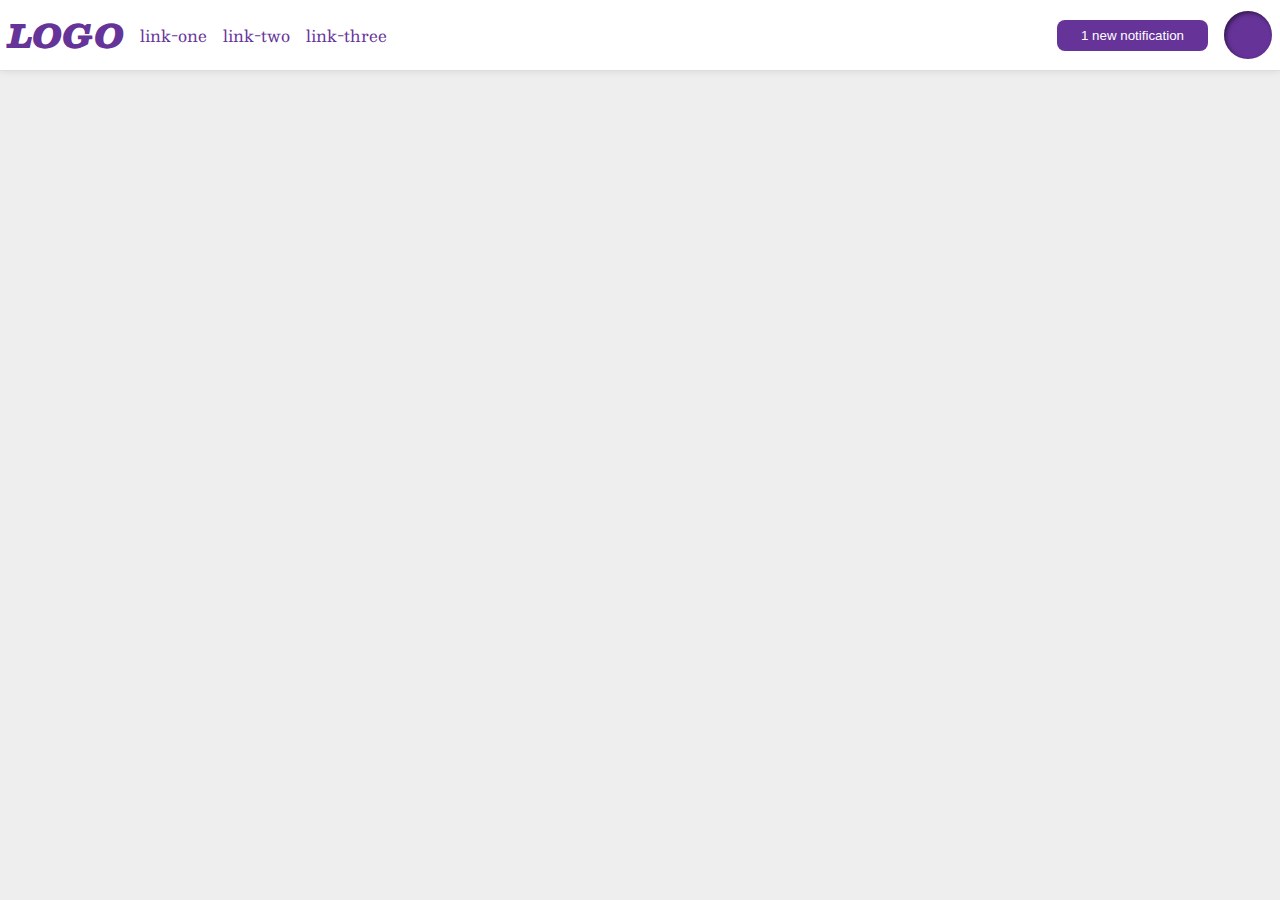
<file: flex/03-flex-header-2/index.html>
<!DOCTYPE html>
<html lang="en">
  <head>
    <meta charset="UTF-8">
    <meta http-equiv="X-UA-Compatible" content="IE=edge">
    <meta name="viewport" content="width=device-width, initial-scale=1.0">
    <title>Flex Header 2</title>
    <link rel="stylesheet" href="style.css">
  </head>
  <body>
    <div class="header">
      <div class="left">
        <div class="logo">
          LOGO
        </div>
        <ul class="links">
          <li><a href="google.com">link-one</a></li>
          <li><a href="google.com">link-two</a></li>
          <li><a href="google.com">link-three</a></li>
        </ul>
      </div>
      <div class="right">
        <button class="notifications">
          1 new notification
        </button>
        <div class="profile-image"></div>
      </div>
    </div>
  </body>
</html>
</file>
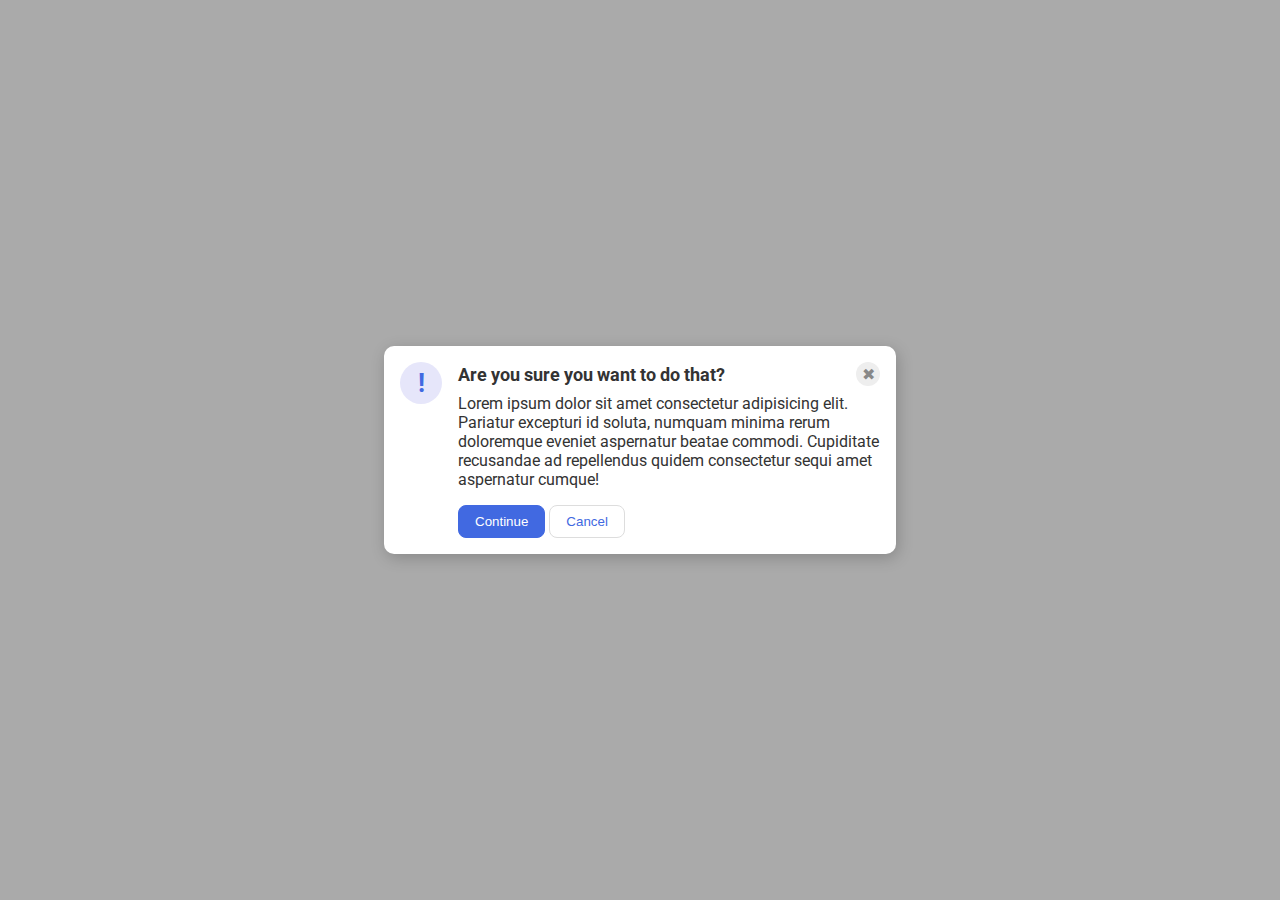
<file: flex/05-flex-modal/index.html>
<!DOCTYPE html>
<html lang="en">
  <head>
    <meta charset="UTF-8">
    <meta http-equiv="X-UA-Compatible" content="IE=edge">
    <meta name="viewport" content="width=device-width, initial-scale=1.0">
    <link rel="stylesheet" href="style.css">
    <title>Modal</title>
  </head>
  <body>
    <div class="modal">
      <div class="icon">!</div>
      <div class="content">
        <div class="header">Are you sure you want to do that?
          <div class="close-button">✖</div>
        </div>
        <div class="text">Lorem ipsum dolor sit amet consectetur adipisicing elit. Pariatur excepturi id soluta, numquam minima rerum doloremque eveniet aspernatur beatae commodi. Cupiditate recusandae ad repellendus quidem consectetur sequi amet aspernatur cumque!</div>
        <button class="continue">Continue</button>
        <button class="cancel">Cancel</button>
      </div>
    </div>
  </body>
</html>
</file>
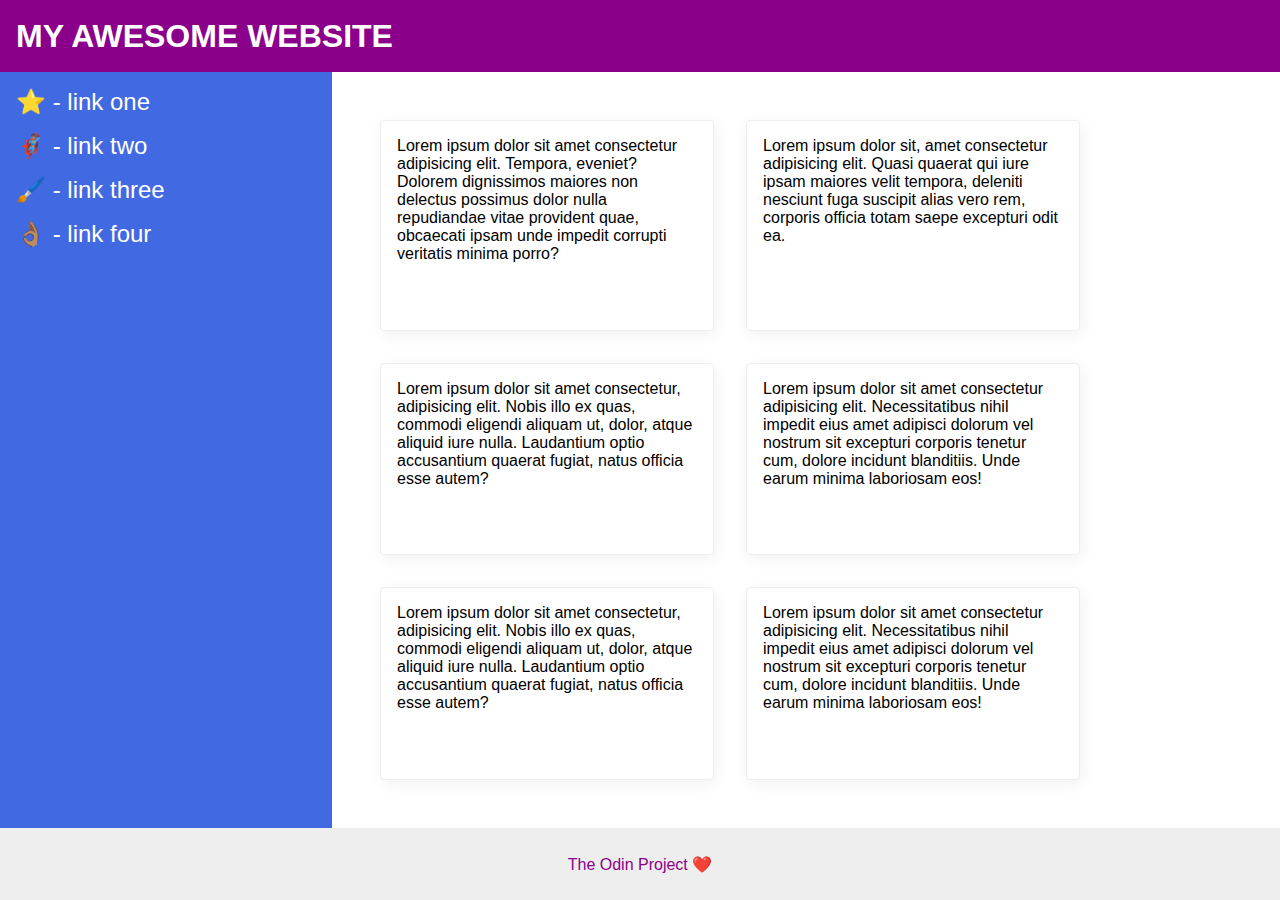
<file: flex/07-flex-layout-2/index.html>
<!DOCTYPE html>
<html lang="en">
  <head>
    <meta charset="UTF-8">
    <meta http-equiv="X-UA-Compatible" content="IE=edge">
    <meta name="viewport" content="width=device-width, initial-scale=1.0">
    <title>The Holy Grail</title>
    <link rel="stylesheet" href="style.css">
  </head>
  <body>
    <div class="header">
      MY AWESOME WEBSITE
    </div>


    <div class="body">
      
      <div class="sidebar">
        <ul>
          <li><a href="#">⭐ - link one</a></li>
          <li><a href="#">🦸🏽‍♂️ - link two</a></li>
          <li><a href="#">🖌️ - link three</a></li>
          <li><a href="#">👌🏽 - link four</a></li>
        </ul>
      </div>
      <div class="texts">
        <div class="card">Lorem ipsum dolor sit amet consectetur adipisicing elit. Tempora, eveniet? Dolorem dignissimos maiores non delectus possimus dolor nulla repudiandae vitae provident quae, obcaecati ipsam unde impedit corrupti veritatis minima porro?</div>
        <div class="card">Lorem ipsum dolor sit, amet consectetur adipisicing elit. Quasi quaerat qui iure ipsam maiores velit tempora, deleniti nesciunt fuga suscipit alias vero rem, corporis officia totam saepe excepturi odit ea.</div>
        <div class="card">Lorem ipsum dolor sit amet consectetur, adipisicing elit. Nobis illo ex quas, commodi eligendi aliquam ut, dolor, atque aliquid iure nulla. Laudantium optio accusantium quaerat fugiat, natus officia esse autem?</div>
        <div class="card">Lorem ipsum dolor sit amet consectetur adipisicing elit. Necessitatibus nihil impedit eius amet adipisci dolorum vel nostrum sit excepturi corporis tenetur cum, dolore incidunt blanditiis. Unde earum minima laboriosam eos!</div>
        <div class="card">Lorem ipsum dolor sit amet consectetur, adipisicing elit. Nobis illo ex quas, commodi eligendi aliquam ut, dolor, atque aliquid iure nulla. Laudantium optio accusantium quaerat fugiat, natus officia esse autem?</div>
        <div class="card">Lorem ipsum dolor sit amet consectetur adipisicing elit. Necessitatibus nihil impedit eius amet adipisci dolorum vel nostrum sit excepturi corporis tenetur cum, dolore incidunt blanditiis. Unde earum minima laboriosam eos!</div>
      </div>

    </div>


    <div class="footer">
      The Odin Project ❤️
    </div>
  </body>
</html>
</file>
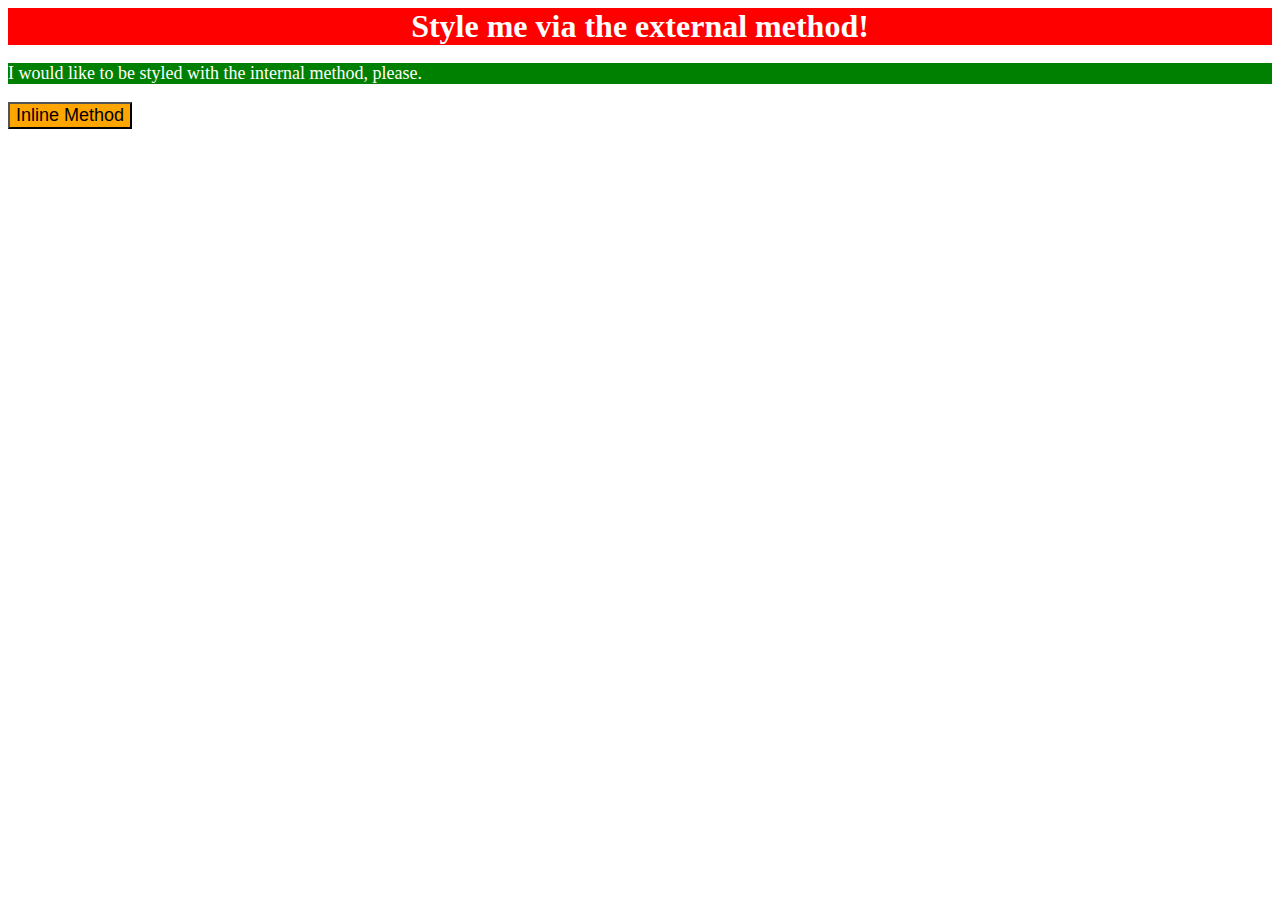
<file: foundations/01-css-methods/index.html>
<!DOCTYPE html>
<html lang="en">
  <head>
    <meta charset="UTF-8">
    <meta http-equiv="X-UA-Compatible" content="IE=edge">
    <meta name="viewport" content="width=device-width, initial-scale=1.0">
    <title>Methods for Adding CSS</title>
    <link rel="stylesheet" href="style.css"> 
    <style>
      p {
        background-color: green;
        color: white;
        font-size: 18px;
      }
    </style>
  </head>
  <body>
    <div>Style me via the external method!</div>
    <p>I would like to be styled with the internal method, please.</p>
    <button style="background-color: orange; font-size: 18px">Inline Method</button>
  </body>
</html>
</file>
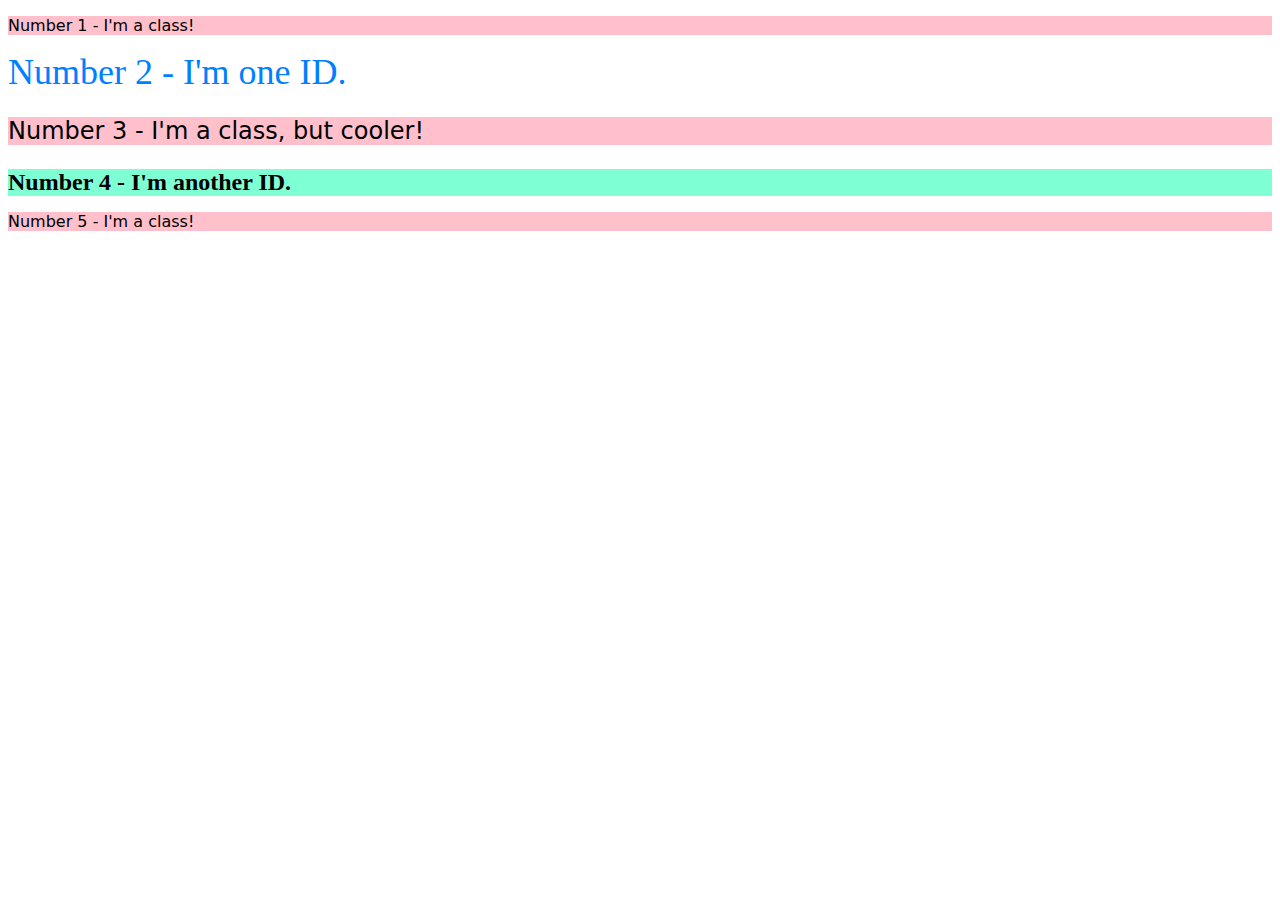
<file: foundations/02-class-id-selectors/index.html>
<!DOCTYPE html>
<html lang="en">
  <head>
    <meta charset="UTF-8">
    <meta http-equiv="X-UA-Compatible" content="IE=edge">
    <meta name="viewport" content="width=device-width, initial-scale=1.0">
    <title>Class and ID Selectors</title>
    <link rel="stylesheet" href="style.css">
  </head>
  <body>
    <p class="odd">Number 1 - I'm a class!</p>
    <div id="second">Number 2 - I'm one ID.</div>
    <p class="odd odd-bigger" id="third">Number 3 - I'm a class, but cooler!</p>
    <div id="fourth">Number 4 - I'm another ID.</div>
    <p class="odd">Number 5 - I'm a class!</p>
  </body>
</html>
</file>
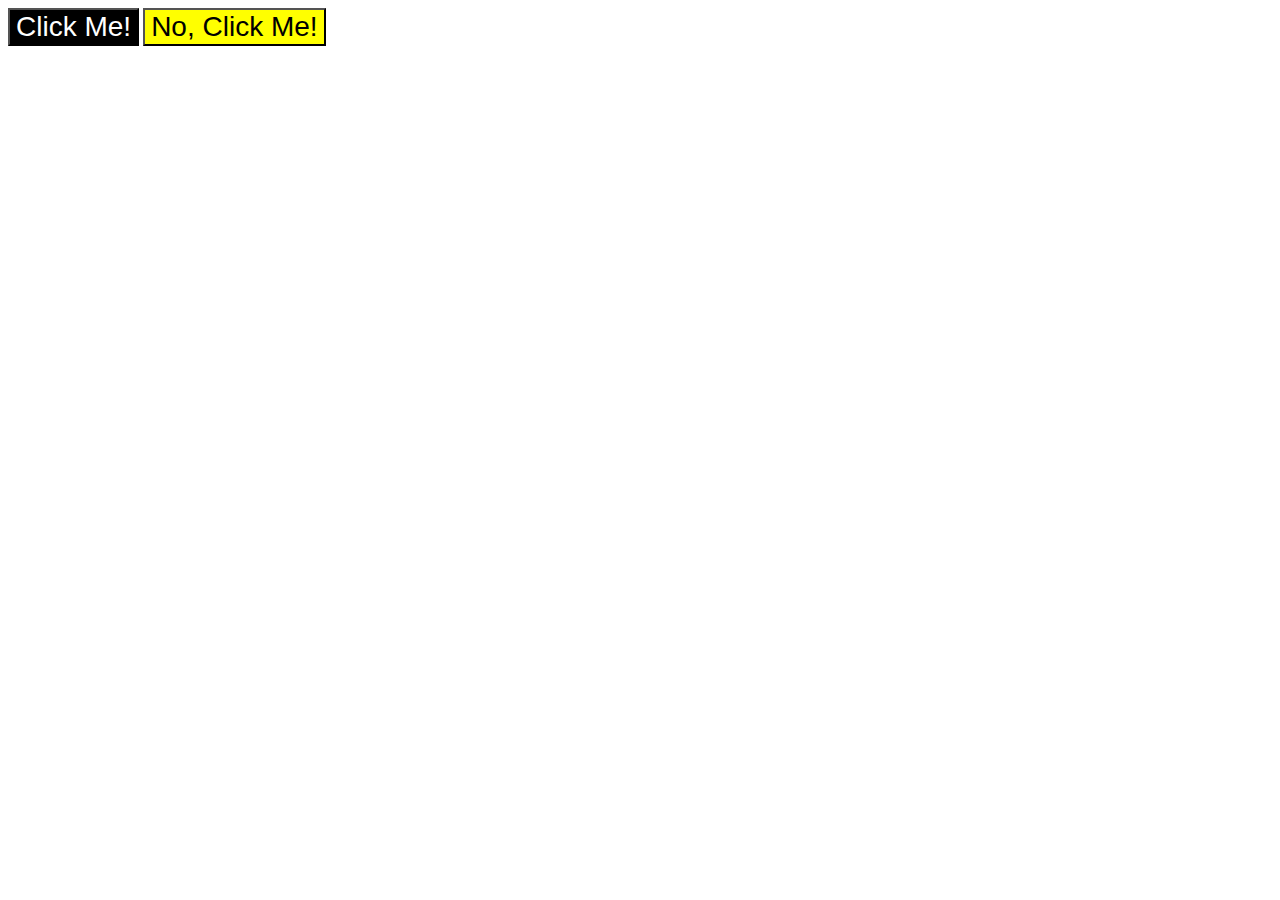
<file: foundations/03-grouping-selectors/index.html>
<!DOCTYPE html>
<html lang="en">
  <head>
    <meta charset="UTF-8">
    <meta http-equiv="X-UA-Compatible" content="IE=edge">
    <meta name="viewport" content="width=device-width, initial-scale=1.0">
    <title>Grouping Selectors</title>
    <link rel="stylesheet" href="style.css">
  </head>
  <body>
    <button class="button-one">Click Me!</button>
    <button class="button-two">No, Click Me!</button>
  </body>
</html>
</file>
<file: flex/03-flex-header-2/style.css>
/* this is some magical font-importing.  
you'll learn about it later. */
@import url('https://fonts.googleapis.com/css2?family=Besley:ital,wght@0,400;1,900&display=swap');

body {
  margin: 0;
  background: #eee;
  font-family: Besley, serif;
}

.header {
  background: white;
  border-bottom: 1px solid #ddd;
  box-shadow: 0 0 8px rgba(0,0,0,.1);
  display: flex;
  flex-direction: row;
  justify-content: space-between;
  padding: 8px;
}

.left {
  display: flex;
  flex-direction: row;
  align-items: center;
  gap: 16px;
}

.right {
  display: flex;
  align-items: center;
  gap: 16px;
}

.links {
  display: flex;
  flex-direction: row;
}

.profile-image {
  background: rebeccapurple;
  box-shadow: inset 2px 2px 4px rgba(0,0,0,.5);
  border-radius: 50%;
  width: 48px;
  height:  48px;
}

.logo {
  color: rebeccapurple;
  font-size: 32px;
  font-weight: 900;
  font-style: italic;
}

button {
  border: none;
  border-radius: 8px;
  background: rebeccapurple;
  color: white;
  padding: 8px 24px;
}

a {
  /* this removes the line under our links */
  text-decoration: none;
  color: rebeccapurple;
}

ul {
  list-style-type: none;
  display: flex;
  margin: 0;
  padding: 0;
  gap: 16px;
}
</file>
<file: flex/05-flex-modal/style.css>
@import url('https://fonts.googleapis.com/css2?family=Roboto:wght@400;700&display=swap');

html, body {
  height: 100%;
}

body {
  font-family: Roboto, sans-serif;
  margin: 0;
  background: #aaa;
  color: #333;
  /* I'll give you this one for free lol */
  display: flex;
  align-items: center;
  justify-content: center;
}

.modal {
  background: white;
  max-width: 480px;
  border-radius: 10px;
  box-shadow: 2px 4px 16px rgba(0,0,0,.2);
  display: flex;
  gap: 16px;
  padding: 16px;
}

.header {
  display: flex;
  align-items: center;
  justify-content: space-between;
  font-size: 18px;
  font-weight: 700;
  margin-bottom: 8px;
}

.text {
  margin-bottom: 16px;
}

.icon {
  color: royalblue;
  font-size: 26px;
  font-weight: 700;
  background: lavender;
  width: 42px;
  height: 42px;
  border-radius: 50%;
  display: flex;
  align-items: center;
  justify-content: center;
  flex-shrink: 0;
}

.close-button {
  background: #eee;
  border-radius: 50%;
  color: #888;
  font-weight: 400;
  font-size: 16px;
  height: 24px;
  width: 24px;
  display: flex;
  align-items: center;
  justify-content: center;
}

button {
  padding: 8px 16px;
  border-radius: 8px;
}

button.continue {
  background: royalblue;
  border: 1px solid royalblue;
  color: white;
}

button.cancel {
  background: white;
  border: 1px solid #ddd;
  color: royalblue;
}
</file>
<file: flex/07-flex-layout-2/style.css>
body {
  font-family: -apple-system, BlinkMacSystemFont, 'Segoe UI', Roboto, Oxygen, Ubuntu, Cantarell, 'Open Sans', 'Helvetica Neue', sans-serif;
  margin: 0;
  min-height: 100vh;
  display: flex;
  flex-direction: column;
  justify-content: space-between;
  
}

.header {
  height: 72px;
  background: darkmagenta;
  color: white;
  display: flex;
  align-items: center;
  font-size: 32px;
  font-weight: 900;
  padding: 0 16px;
}

.body {
  display: flex;
  flex-direction: row;
  flex: 1;
}

.sidebar {
  flex-shrink: 0;
  padding: 16px;
}

.texts {
  display: flex;
  flex-direction: row;
  flex-wrap: wrap;
  padding: 32px;
}

.card {
  width: 300px;
  padding: 16px;
  margin: 16px;
}

a {
  text-decoration: none;
  color: white;
  font-size: 24px;
}

li {
  margin-bottom: 16px;
}

ul {
  list-style-type: none;
  margin: 0;
  padding: 0;
}

.footer {
  height: 72px;
  background: #eee;
  color: darkmagenta;
  display: flex;
  justify-content: center;
  align-items: center;
}

.sidebar {
  width: 300px;
  background: royalblue;
}

.card {
  border: 1px solid #eee;
  box-shadow: 2px 4px 16px rgba(0,0,0,.06);
  border-radius: 4px;
}
</file>
<file: foundations/01-css-methods/style.css>
div {
    background-color: red;
    color: white;
    font-size: 32px;
    text-align: center;
    font-weight: bold;
}
</file>
<file: foundations/02-class-id-selectors/style.css>
.odd{
    background-color: #ffc0cb;
    font-family: Verdana, "DejaVu Sans", sans-serif;
}

#second{
    color: rgb(0, 128, 255);
    font-size: 36px;
}

.odd-bigger{
    font-size: 24px;
}

#fourth{
    background-color: #7fffd4;
    font-size: 24px;
    font-weight: bold;
}
</file>
<file: foundations/03-grouping-selectors/style.css>
.button-one,
.button-two {
    font-size: 28px;
    font-family: Helvetica, "Times New Roman", sans-serif;
}

.button-one {
    background-color: black;
    color: white;
}

.button-two {
    background-color: yellow;
}
</file>
